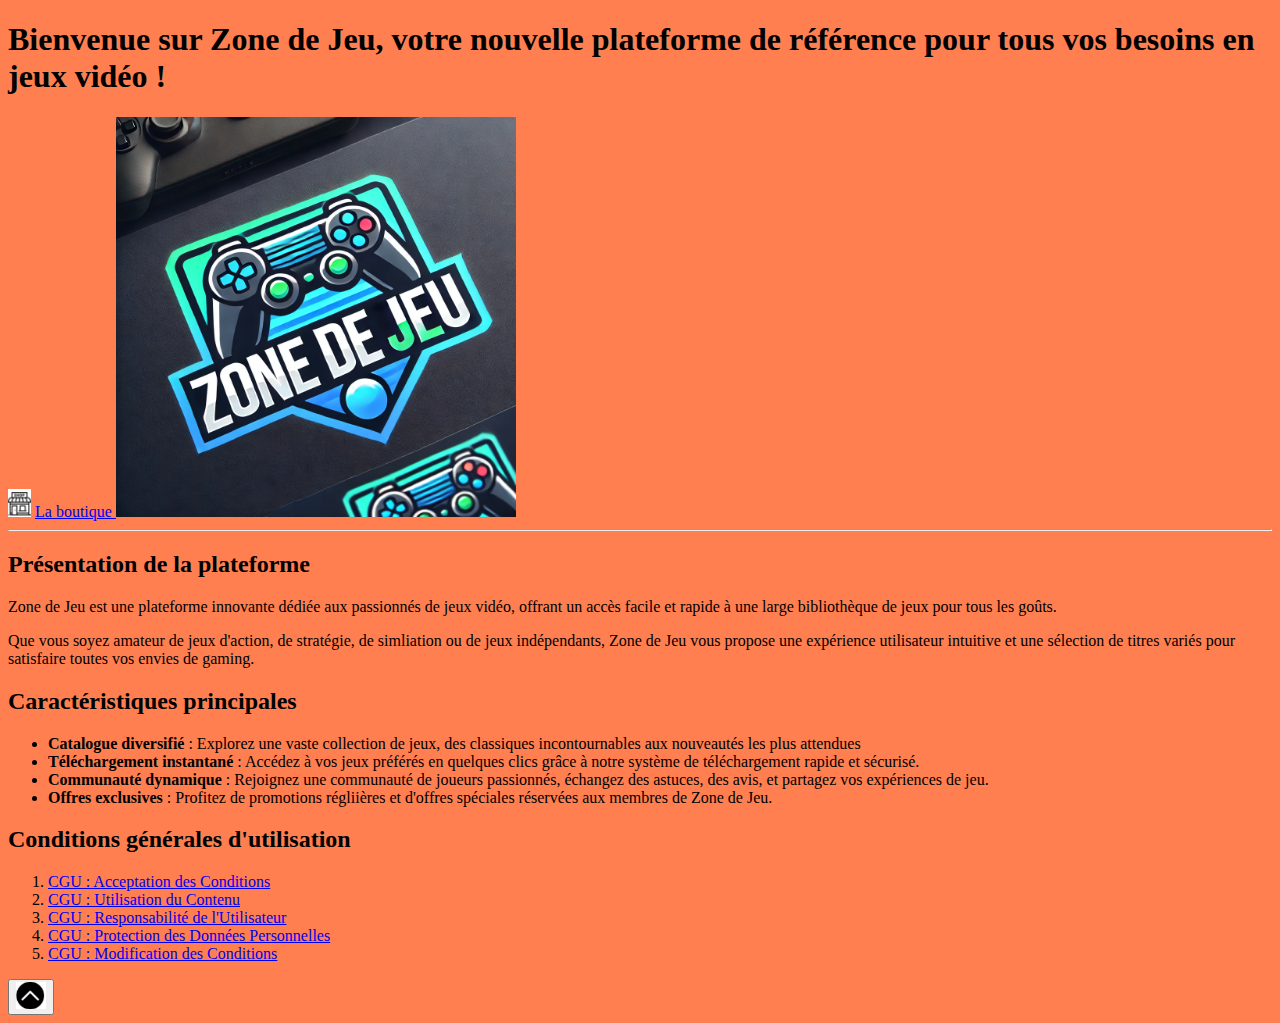
<file: allard_gabriel_TP4/index.html>
<!DOCTYPE html>
<html lang="en">

<head>

    <link rel="stylesheet" href="styles/style_tp4.css">
    <meta charset="UTF-8">
    <meta name="viewport" content="width=device-width, initial-scale=1.0">
    <title> Zone de Jeu </title>
    
</head>
    <div class="principale">
        <body>
    <h1 id="haut">Bienvenue sur Zone de Jeu, votre nouvelle plateforme de référence pour tous vos besoins en jeux vidéo
        ! </h1>

    <img src="images/bouton boutique.png" alt="boutton"> <a id="La boutique" href="jeux.html">  La boutique  </a>

    <img src="images/logo.webp" width="400" alt="">

    <hr>

    <h2> Présentation de la plateforme </h2>

    <p> Zone de Jeu est une plateforme innovante dédiée aux passionnés de jeux vidéo, offrant un accès facile et
        rapide à une large bibliothèque de jeux pour tous les goûts. </p> 
    <p> Que vous soyez amateur de jeux
        d'action, de
        stratégie, de simliation ou de jeux indépendants, Zone de Jeu vous propose une expérience utilisateur
        intuitive et une sélection de titres variés pour satisfaire toutes vos envies de gaming. </p>


    <h2> Caractéristiques principales </h2>

    <ul>
        <li> <strong> Catalogue diversifié </strong> : Explorez une vaste collection de jeux, des classiques
            incontournables aux nouveautés les plus attendues </li>
        <li> <strong> Téléchargement instantané </strong>: Accédez à vos jeux préférés en quelques clics grâce à notre
            système de téléchargement rapide et sécurisé. </li>
        <li> <strong> Communauté dynamique </strong>: Rejoignez une communauté de joueurs passionnés, échangez des
            astuces, des avis, et partagez vos expériences de jeu. </li>
        <li> <strong> Offres exclusives </strong>: Profitez de promotions régliières et d'offres spéciales réservées aux
            membres de Zone de Jeu.</li>
    </ul>


    <h2> Conditions générales d'utilisation </h2>

    <ol>
        <li> <a href="contenu/CGU.html#Acceptation"> CGU : Acceptation des Conditions</a> </li>
        <li> <a href="contenu/CGU.html#Utilisation"> CGU : Utilisation du Contenu </a> </li>
        <li> <a href="contenu/CGU.html#Responsabilité"> CGU : Responsabilité de l'Utilisateur </a> </li>
        <li> <a href="contenu/CGU.html#Protection"> CGU : Protection des Données Personnelles </a> </li>
        <li> <a href="contenu/CGU.html#Modifications"> CGU : Modification des Conditions </a> </li>
    </ol>
    <button> <a href="#haut"> <img src="images/bouttonfleche.png" width="30" alt=""> </a> </button>


        </body>
    </div>
</html>
</file>
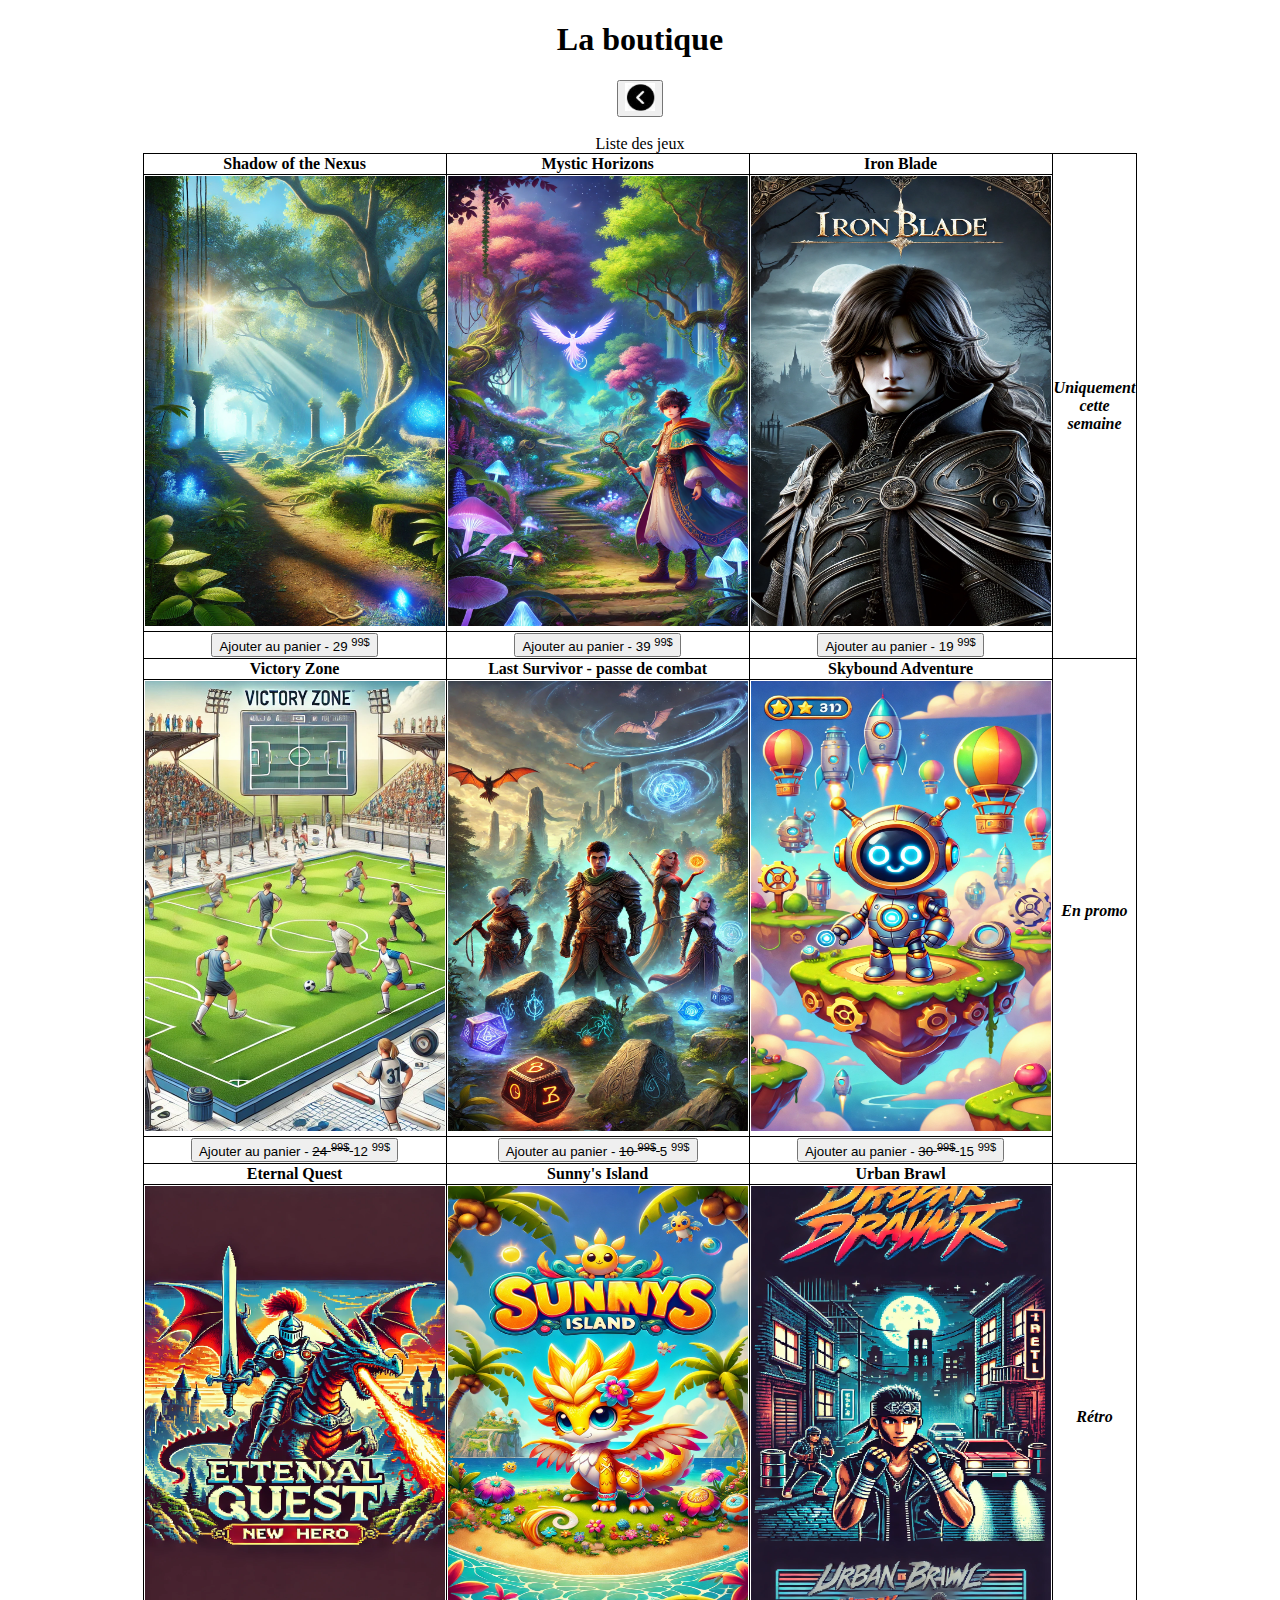
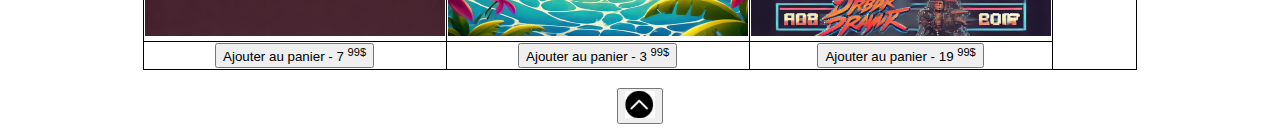
<file: allard_gabriel_TP4/jeux.html>
<!DOCTYPE html>
<html lang="en">

<head>
    <meta charset="UTF-8">
    <meta name="viewport" content="width=device-width, initial-scale=1.0">
    <title>Jeux</title>



    <style type="text/css">
        table {
            width: 500px;
            border-collapse: collapse;


        }

        td,
        th {

            border: 1px solid black
        }
    </style>

</head>




<body>
    <div align="center">
        <h1 id="haut"> La boutique </h1>

        <button> <a href="index.html"> <img src="images\bouttonflechegauche.png" width="30" alt="back"></a></button>

    </div>

    <div align="center">
        <table>
            <br>
            <caption> Liste des jeux </caption>



            <tr>
                <th> Shadow of the Nexus </th>
                <th> Mystic Horizons </th>
                <th> Iron Blade </th>
                <td rowspan=3>
                    <center><strong><em> Uniquement cette semaine </em></strong></center>
                </td>
            </tr>

            <tr>

                <td> <img src=images/shadow_3.webp width="300" height="450" alt="img"></td>
                <td> <img src=images/mystic_3.webp width="300" height="450" alt="img"></td>
                <td> <img src=images/iron_3.webp width="300" height="450" alt="img"></td>

            </tr>

            <tr>
                <td>
                    <center> <button> Ajouter au panier - 29 <sup>99$</sup> </button> </center>
                </td>
                <td>
                    <center> <button> Ajouter au panier - 39 <sup>99$</sup> </button> </center>
                </td>
                <td>
                    <center> <button> Ajouter au panier - 19 <sup>99$</sup> </button> </center>
                </td>


            <tr>
                <th> Victory Zone </th>
                <th> Last Survivor - passe de combat </th>
                <th> Skybound Adventure </th>
                <td rowspan=3>
                    <center> <strong> <em> En promo </em> </strong> </center>
                </td>
            </tr>

            </tr>
            <td> <img src="images/victory_2.png" width="300" height="450" alt="img"></td>
            <td> <img src="images/last_3.webp" width="300" height="450" alt="img"></td>
            <td> <img src="images/skybound_3.webp" width="300" height="450" alt="img"></td>




            <tr>
                <td>
                    <center> <button> Ajouter au panier - <del> 24 <sup>99$</sup> </del> 12 <sup>99$</sup> </button>
                    </center>
                </td>
                <td>
                    <center> <button> Ajouter au panier - <del> 10 <sup>99$</sup> </del> 5 <sup>99$</sup> </button>
                    </center>
                </td>
                <td>
                    <center> <button> Ajouter au panier - <del> 30 <sup>99$</sup> </del> 15 <sup>99$</sup> </button>
                    </center>
                </td>
            </tr>




            <tr>

                <th> Eternal Quest </th>
                <th> Sunny's Island </th>
                <th> Urban Brawl </th>
                <td rowspan=3>
                    <center><strong><em> Rétro </em></strong></center>
                </td>
            </tr>


            <td> <img src="images/eternal_3.webp" width="300" height="450" alt="img"></td>
            <td> <img src="images/sunny_1.webp" width="300" height="450" alt="img"></td>
            <td> <img src="images/urban_1.webp" width="300" height="450" alt="img"></td>
            <tr>
                <td>
                    <center> <button> Ajouter au panier - 7 <sup>99$</sup> </button> </center>
                </td>
                <td>
                    <center> <button> Ajouter au panier - 3 <sup>99$</sup> </button> </center>
                </td>
                <td>
                    <center> <button> Ajouter au panier - 19 <sup>99$</sup> </button> </center>
                </td>
            </tr>
        </table>
    </div>

    <div>
        <br>
        <center> <button> <a href="#haut"> <img src="images/bouttonfleche.png" width="30" alt="fleche"> </a> </button>
        </center>

    </div>
</body>

</html>
</file>
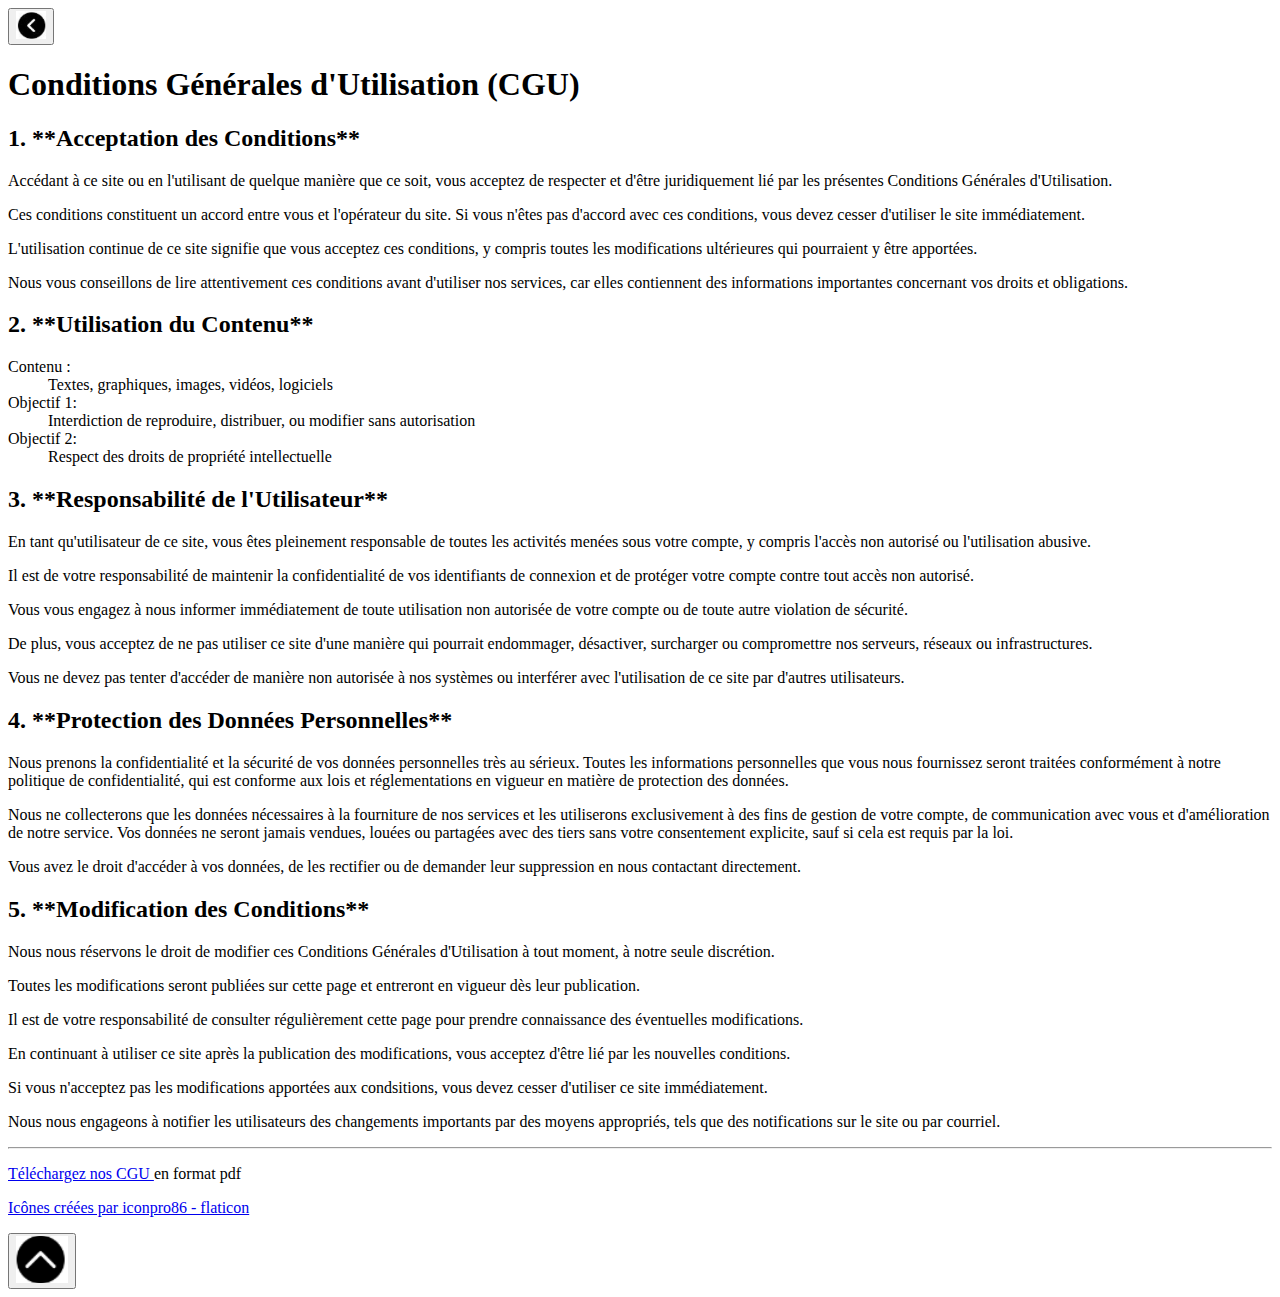
<file: allard_gabriel_TP4/contenu/CGU.html>
<!DOCTYPE html>
<html lang="en">

<head>
    <meta charset="UTF-8">
    <meta name="viewport" content="width=device-width, initial-scale=1.0">
    <title>CGU</title>
</head>

<body>

    <button> <a href="..\index.html"> <img src="..\images\bouttonflechegauche.png" width="30" alt="back"></a></button>

    <h1 id="haut"> Conditions Générales d'Utilisation (CGU) </h1>
    

    <h2 id="Acceptation"> 1. **Acceptation des Conditions** </h2>

    <p> Accédant à ce site ou en l'utilisant de quelque manière que ce soit, vous acceptez de respecter et d'être
        juridiquement lié par les présentes Conditions Générales d'Utilisation. </p>
    <p>Ces conditions constituent un accord entre vous et l'opérateur du site. Si vous n'êtes pas d'accord avec ces
        conditions, vous devez cesser
        d'utiliser le site immédiatement.</p>
    <p>L'utilisation continue de ce site signifie que vous acceptez ces
        conditions, y compris toutes les modifications ultérieures qui pourraient y être apportées. </p>
    <p>Nous vous conseillons de lire attentivement ces conditions avant d'utiliser nos services, car elles
        contiennent des informations importantes concernant vos droits et obligations.
    </p>

    <h2 id="Utilisation"> 2. **Utilisation du Contenu** </h2>

    <dl>
        <dt>Contenu :</dt>
        <dd>Textes, graphiques, images, vidéos, logiciels</dd>
        <dt>Objectif 1:</dt>
        <dd> Interdiction de reproduire, distribuer, ou modifier sans autorisation </dd>
        <dt>Objectif 2:</dt>
        <dd>Respect des droits de propriété intellectuelle</dd>
    </dl>

    <h2 id="Responsabilité"> 3. **Responsabilité de l'Utilisateur** </h2>

    <p> En tant qu'utilisateur de ce site, vous êtes pleinement responsable de toutes les activités menées sous votre
        compte, y compris l'accès non autorisé ou l'utilisation abusive. </p>
    <p>Il est de votre responsabilité de maintenir
        la confidentialité de vos identifiants de connexion et de protéger votre compte contre tout accès non
        autorisé. </p>
    <p>Vous vous engagez à nous informer immédiatement de toute utilisation non autorisée de votre compte
        ou de toute autre violation de sécurité. </p>
    <p>De plus, vous acceptez de ne pas utiliser ce site d'une manière qui
        pourrait endommager, désactiver, surcharger ou compromettre nos serveurs, réseaux ou infrastructures. </p>
    <p>Vous ne devez pas tenter d'accéder de manière non autorisée à nos systèmes ou interférer avec l'utilisation de ce
        site par d'autres utilisateurs.
    </p>


    <h2 id="Protection"> 4. **Protection des Données Personnelles** </h2>

    <p> 
        Nous prenons la confidentialité et la sécurité de vos données personnelles très au sérieux. Toutes les
        informations personnelles que vous nous fournissez seront traitées conformément à notre politique de
        confidentialité, qui est conforme aux lois et réglementations en vigueur en matière de protection des données.
    </p>
    <p> 
        Nous ne collecterons que les données nécessaires à la fourniture de nos services et les utiliserons
        exclusivement à des fins de gestion de votre compte, de communication avec vous et d'amélioration de notre
        service. Vos données ne seront jamais vendues, louées ou partagées avec des tiers sans votre consentement
        explicite, sauf si cela est requis par la loi. 
    </p>
    <p> 
        Vous avez le droit d'accéder à vos données, de les rectifier
        ou de demander leur suppression en nous contactant directement.
    </p>

    <h2 id="Modifications"> 5. **Modification des Conditions** </h2>

    <p>Nous nous réservons le droit de modifier ces Conditions Générales d'Utilisation à tout moment, à notre seule
        discrétion. </p>
    <p>Toutes les modifications seront publiées sur cette page et entreront en vigueur dès leur
        publication. </p>
    <p>Il est de votre responsabilité de consulter régulièrement cette page pour prendre connaissance
        des éventuelles modifications.</p>
    <p>En continuant à utiliser ce site après la publication des modifications, vous
        acceptez d'être lié par les nouvelles conditions. </p>
    <p>Si vous n'acceptez pas les modifications apportées aux
        condsitions, vous devez cesser d'utiliser ce site immédiatement. </p>
    <p>Nous nous engageons à notifier les utilisateurs des changements importants par des moyens appropriés, tels que
        des notifications sur le site ou
        par courriel.

    </p>


    


    <hr><p> <a href="pdf/conditions_générales_utilisations.pdf" target="_blank"> Téléchargez nos CGU </a> en format pdf</p>
        <p> <a href="https://www.flaticon.com/authors/iconpro86"> Icônes créées par iconpro86 - flaticon </a></p>


    <button> <a href="#haut"> <img src="../images/bouttonfleche.png" alt="boutton haut"> </a> </button>


</body>

</html>
</file>
<file: allard_gabriel_TP4/styles/style_tp4.css>
html {

    background-color: coral;


}

body {

    font-family:Cambria, Cochin, Georgia, Times, 'Times New Roman', serif;
    color:  black;


}

#principal {

    size: 80;
    text-align: center;



}
title,img {
    text-align: center;
    margin: 0;
    padding: 0;

}

#La_boutique {

    color: rgb(30, 184, 68);
    text-decoration: underline;
    


}

#La_boutique.hover {

color: rgb(190, 26, 95);

}
</file>
